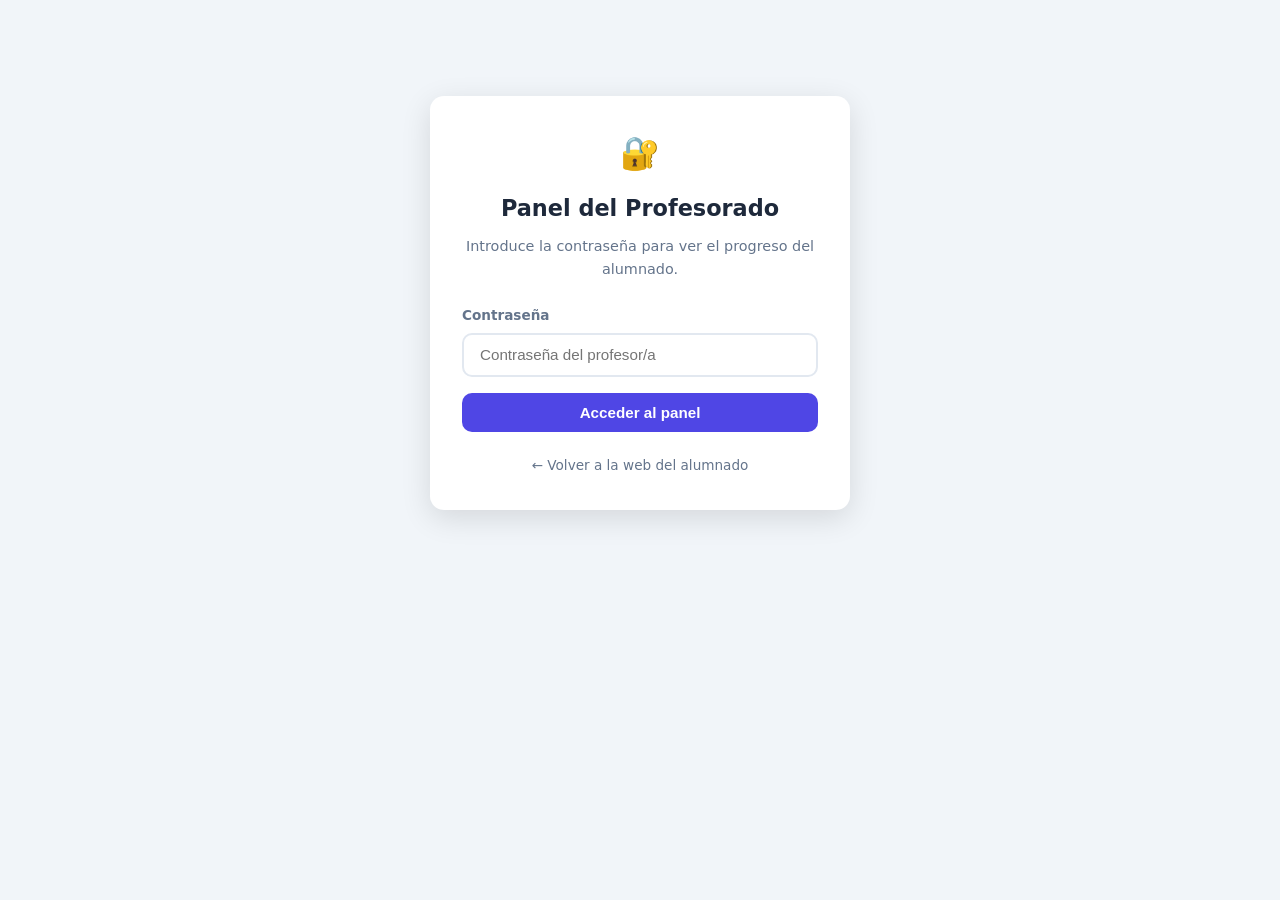
<file: teacher.html>
<!DOCTYPE html>
<html lang="es">
<head>
  <meta charset="UTF-8">
  <meta name="viewport" content="width=device-width, initial-scale=1.0">
  <title>Panel del Profesorado · TyD</title>
  <link rel="stylesheet" href="css/style.css">
</head>
<body>

<!-- ── LOGIN PROFESOR ──────────────────────────── -->
<div id="login-screen" class="page" style="display:none">
  <div class="teacher-login">
    <div style="font-size:2rem;margin-bottom:.75rem">🔐</div>
    <h1>Panel del Profesorado</h1>
    <p>Introduce la contraseña para ver el progreso del alumnado.</p>

    <div class="form-group">
      <label class="form-label" for="pwd-input">Contraseña</label>
      <input type="password" id="pwd-input" class="form-input"
             placeholder="Contraseña del profesor/a"
             onkeydown="if(event.key==='Enter') checkPassword()">
    </div>
    <button class="btn btn-primary" style="width:100%;justify-content:center"
            onclick="checkPassword()">
      Acceder al panel
    </button>
    <div class="form-error" id="pwd-error">Contraseña incorrecta. Inténtalo de nuevo.</div>
    <div style="margin-top:1.25rem;text-align:center">
      <a href="index.html" style="font-size:.85rem;color:var(--muted)">← Volver a la web del alumnado</a>
    </div>
  </div>
</div>

<!-- ── DASHBOARD ──────────────────────────────── -->
<div id="dashboard-screen" style="display:none">
  <nav class="topbar">
    <div class="topbar-brand">📡 Panel del profesorado</div>
    <div class="topbar-user">
      <a href="index.html" style="font-size:.85rem;color:var(--muted)">← Web del alumnado</a>
      <button class="btn btn-ghost" style="padding:.3rem .8rem;font-size:.82rem"
              onclick="logout()">Salir</button>
    </div>
  </nav>

  <main class="page">
    <div class="dashboard-header">
      <h1>Progreso del alumnado</h1>
      <button class="btn btn-primary" onclick="refreshData()">🔄 Actualizar datos</button>
    </div>

    <!-- Pestañas del panel -->
    <div class="section-tabs" style="margin-bottom:1.5rem">
      <button class="tab-btn active" onclick="showTeacherTab('resumen')">📊 Resumen</button>
      <button class="tab-btn" onclick="showTeacherTab('detalle')">🔬 Detalle por alumno</button>
    </div>

    <!-- ══ PESTAÑA RESUMEN ══ -->
    <div id="teacher-panel-resumen">

    <!-- Estadísticas globales -->
    <div class="stats-grid" id="stats-grid">
      <div class="stat-card">
        <div class="stat-value" id="stat-students">—</div>
        <div class="stat-label">Alumnos/as que han accedido</div>
      </div>
      <div class="stat-card">
        <div class="stat-value" id="stat-sessions">—</div>
        <div class="stat-label">Unidades completadas</div>
      </div>
      <div class="stat-card">
        <div class="stat-value" id="stat-avg">—</div>
        <div class="stat-label">Puntuación media</div>
      </div>
      <div class="stat-card">
        <div class="stat-value" id="stat-perfect">—</div>
        <div class="stat-label">Resultados con 100%</div>
      </div>
    </div>

    <!-- Filtros -->
    <div class="filter-bar">
      <select id="filter-unit" onchange="applyFilters()">
        <option value="">Todas las unidades</option>
        <option value="ut1">UT1 · Búsqueda en Internet</option>
        <option value="ut4">UT4 · Estructuras</option>
        <option value="ut5">UT5 · Electricidad</option>
        <option value="ut6">UT6 · Dibujo técnico</option>
      </select>
      <input type="text" id="filter-name" placeholder="🔍 Buscar alumno/a…"
             oninput="applyFilters()">
    </div>

    <!-- Estado / spinner -->
    <div id="data-status"></div>

    <!-- Tabla -->
    <div id="table-wrap" style="overflow-x:auto">
      <table class="progress-table" id="progress-table" style="display:none">
        <thead>
          <tr>
            <th>Alumno/a</th>
            <th>Email</th>
            <th>Unidad</th>
            <th>Puntuación</th>
            <th>%</th>
            <th>Fecha</th>
          </tr>
        </thead>
        <tbody id="table-body"></tbody>
      </table>
    </div>

    <div class="alert alert-info" style="margin-top:1.5rem">
      ℹ️ Los datos también están disponibles en tu <strong>Hoja de Cálculo de Google</strong>
      vinculada al Apps Script. Puedes exportarlos, filtrarlos y hacer gráficas directamente allí.
    </div>

    </div><!-- /teacher-panel-resumen -->

    <!-- ══ PESTAÑA DETALLE ══ -->
    <div id="teacher-panel-detalle" style="display:none">

      <div class="dashboard-header" style="margin-bottom:1rem">
        <h2 style="font-size:1.1rem;margin:0">Actividad por alumno/a y unidad</h2>
        <button class="btn btn-primary" onclick="refreshEvents()">🔄 Actualizar</button>
      </div>

      <div class="filter-bar">
        <select id="filter-detail-unit" onchange="renderDetail()">
          <option value="">Todas las unidades</option>
          <option value="ut1">UT1 · Búsqueda en Internet</option>
          <option value="ut4">UT4 · Estructuras</option>
          <option value="ut5">UT5 · Electricidad</option>
          <option value="ut6">UT6 · Dibujo técnico</option>
        </select>
        <input type="text" id="filter-detail-name" placeholder="🔍 Buscar alumno/a…"
               oninput="renderDetail()">
      </div>

      <div id="detail-status"></div>
      <div id="detail-wrap"></div>

    </div><!-- /teacher-panel-detalle -->

  </main>
</div>

<!-- Scripts -->
<script src="js/config.js"></script>
<script src="js/progress.js"></script>

<script>
  let allData    = [];
  let allEvents  = [];
  let teacherPwd = '';

  // ── Pestañas del panel profesor ───────────────────
  function showTeacherTab(tab) {
    document.querySelectorAll('.tab-btn').forEach(b =>
      b.classList.toggle('active', b.textContent.toLowerCase().includes(
        tab === 'resumen' ? 'resumen' : 'detalle')));
    document.getElementById('teacher-panel-resumen').style.display =
      tab === 'resumen' ? '' : 'none';
    document.getElementById('teacher-panel-detalle').style.display =
      tab === 'detalle' ? '' : 'none';
    if (tab === 'detalle' && allEvents.length === 0) refreshEvents();
  }

  // ── Autenticación ─────────────────────────────────
  function checkPassword() {
    const pwd = document.getElementById('pwd-input').value.trim();
    if (!pwd) return;

    // Comprobación rápida local para UX inmediata
    if (pwd !== CONFIG.TEACHER_PASSWORD) {
      document.getElementById('pwd-error').style.display = 'block';
      return;
    }

    teacherPwd = pwd;
    document.getElementById('pwd-error').style.display = 'none';
    sessionStorage.setItem('teacher_pwd', pwd);
    showDashboard();
  }

  function logout() {
    sessionStorage.removeItem('teacher_pwd');
    window.location.href = 'teacher.html';
  }

  // ── Mostrar dashboard ─────────────────────────────
  function showDashboard() {
    document.getElementById('login-screen').style.display    = 'none';
    document.getElementById('dashboard-screen').style.display = 'block';
    refreshData();
  }

  // ── Cargar datos ──────────────────────────────────
  function refreshData() {
    const status = document.getElementById('data-status');
    status.innerHTML = '<div class="spinner"></div>';
    document.getElementById('progress-table').style.display = 'none';

    Progress.fetchTeacherData(
      teacherPwd,
      (data) => {
        allData = data;
        status.innerHTML = '';
        renderStats(data);
        applyFilters();
      },
      (err) => {
        status.innerHTML = `
          <div class="alert alert-info">
            ⚠️ ${err}<br><br>
            <strong>¿El Apps Script está configurado?</strong><br>
            Si aún no has desplegado el Apps Script, los datos se registrarán
            automáticamente en cuanto el alumnado complete unidades.
            Consulta el README.md para el proceso de configuración.
          </div>
        `;
      }
    );
  }

  // ── Estadísticas ──────────────────────────────────
  function renderStats(data) {
    const students = new Set(data.map(r => r['Email'])).size;
    const sessions = data.length;
    const percents = data.map(r => Number(r['%']) || 0);
    const avg      = percents.length
      ? Math.round(percents.reduce((a, b) => a + b, 0) / percents.length)
      : 0;
    const perfect  = percents.filter(p => p === 100).length;

    document.getElementById('stat-students').textContent = students || '—';
    document.getElementById('stat-sessions').textContent = sessions || '—';
    document.getElementById('stat-avg').textContent      = sessions ? avg + '%' : '—';
    document.getElementById('stat-perfect').textContent  = sessions ? perfect : '—';
  }

  // ── Filtrado y tabla ──────────────────────────────
  function applyFilters() {
    const unitFilter = document.getElementById('filter-unit').value;
    const nameFilter = document.getElementById('filter-name').value.toLowerCase();

    const filtered = allData.filter(row => {
      const matchUnit = !unitFilter || (row['Unidad'] || '').toLowerCase() === unitFilter;
      const matchName = !nameFilter
        || (row['Nombre'] || '').toLowerCase().includes(nameFilter)
        || (row['Email']  || '').toLowerCase().includes(nameFilter);
      return matchUnit && matchName;
    });

    renderTable(filtered);
  }

  function renderTable(rows) {
    const table = document.getElementById('progress-table');
    const tbody = document.getElementById('table-body');

    if (rows.length === 0) {
      table.style.display = 'none';
      document.getElementById('data-status').innerHTML = `
        <div class="empty-state">
          <div class="empty-icon">📭</div>
          <p>No hay registros con esos filtros.</p>
        </div>
      `;
      return;
    }

    document.getElementById('data-status').innerHTML = '';
    table.style.display = 'table';

    const UNIT_LABELS = {
      ut1: 'UT1 · Búsqueda',
      ut4: 'UT4 · Estructuras',
      ut5: 'UT5 · Electricidad',
      ut6: 'UT6 · Dibujo',
    };

    tbody.innerHTML = rows.map(row => {
      const pct   = Number(row['%']) || 0;
      const score = row['Puntuación'] || '—';
      const total = row['Total']      || '—';
      const unit  = row['Unidad']     || '';
      const date  = row['Fecha']
        ? new Date(row['Fecha']).toLocaleDateString('es-ES', { day:'2-digit', month:'2-digit', year:'2-digit', hour:'2-digit', minute:'2-digit' })
        : '—';

      const badgeClass = pct >= 80 ? 'badge-green' : pct >= 50 ? 'badge-yellow' : 'badge-red';
      const barColor   = pct >= 80 ? '#16a34a'     : pct >= 50 ? '#d97706'      : '#dc2626';

      return `
        <tr>
          <td>${row['Nombre'] || '—'}</td>
          <td style="color:var(--muted);font-size:.85rem">${row['Email'] || '—'}</td>
          <td>${UNIT_LABELS[unit] || unit}</td>
          <td>
            <div class="score-bar-wrap">
              <div class="score-mini-bar">
                <div class="score-mini-fill" style="width:${pct}%;background:${barColor}"></div>
              </div>
              ${score}/${total}
            </div>
          </td>
          <td><span class="badge ${badgeClass}">${pct}%</span></td>
          <td style="color:var(--muted);font-size:.85rem">${date}</td>
        </tr>
      `;
    }).join('');
  }

  // ── Detalle: cargar eventos ───────────────────────
  function refreshEvents() {
    const status = document.getElementById('detail-status');
    status.innerHTML = '<div class="spinner"></div>';
    document.getElementById('detail-wrap').innerHTML = '';

    Progress.fetchTeacherEvents(
      teacherPwd,
      (data) => {
        allEvents = data;
        status.innerHTML = '';
        renderDetail();
      },
      (err) => {
        status.innerHTML = `<div class="alert alert-info">⚠️ ${err}</div>`;
      }
    );
  }

  // ── Detalle: renderizar tabla por alumno/unidad ───
  function renderDetail() {
    const unitFilter = document.getElementById('filter-detail-unit').value;
    const nameFilter = document.getElementById('filter-detail-name').value.toLowerCase();

    const filtered = allEvents.filter(r => {
      const matchUnit = !unitFilter || (r['Unidad'] || '') === unitFilter;
      const matchName = !nameFilter
        || (r['Nombre'] || '').toLowerCase().includes(nameFilter)
        || (r['Email']  || '').toLowerCase().includes(nameFilter);
      return matchUnit && matchName;
    });

    if (filtered.length === 0) {
      document.getElementById('detail-wrap').innerHTML = `
        <div class="empty-state"><div class="empty-icon">📭</div>
        <p>No hay actividad con esos filtros.</p></div>`;
      return;
    }

    // Agrupar por email+unidad
    const groups = {};
    filtered.forEach(r => {
      const key = (r['Email'] || '') + '||' + (r['Unidad'] || '');
      if (!groups[key]) groups[key] = { nombre: r['Nombre'], email: r['Email'], unidad: r['Unidad'], eventos: [] };
      groups[key].eventos.push(r);
    });

    const UNIT_LABELS = { ut1:'UT1 · Búsqueda', ut4:'UT4 · Estructuras', ut5:'UT5 · Electricidad', ut6:'UT6 · Dibujo' };

    const html = Object.values(groups).map(g => {
      const vioTeoria  = g.eventos.some(e => e['Tipo'] === 'teoria');
      const vioEjemplo = g.eventos.some(e => e['Tipo'] === 'ejemplo');
      const ejercicios = g.eventos.filter(e => e['Tipo'] === 'ejercicio');
      const correctos  = ejercicios.filter(e => (e['Detalle'] || '').endsWith(':correcto'));
      const incorrectos= ejercicios.filter(e => (e['Detalle'] || '').endsWith(':incorrecto'));

      const exRows = ejercicios.map(e => {
        const [qid, resultado] = (e['Detalle'] || ':').split(':');
        const ok = resultado === 'correcto';
        return `<span class="badge ${ok ? 'badge-green' : 'badge-red'}" style="margin:2px;font-size:.75rem">
          ${qid} ${ok ? '✓' : '✗'}
        </span>`;
      }).join('');

      return `
        <div style="border:1px solid var(--border);border-radius:.6rem;padding:1rem;margin-bottom:.75rem">
          <div style="display:flex;justify-content:space-between;align-items:center;flex-wrap:wrap;gap:.5rem">
            <div>
              <strong>${g.nombre || '—'}</strong>
              <span style="color:var(--muted);font-size:.82rem;margin-left:.5rem">${g.email || ''}</span>
            </div>
            <span style="font-size:.82rem;font-weight:600;color:var(--muted)">${UNIT_LABELS[g.unidad] || g.unidad}</span>
          </div>
          <div style="display:flex;gap:1rem;margin-top:.6rem;flex-wrap:wrap;font-size:.85rem">
            <span>${vioTeoria  ? '✅' : '❌'} Teoría</span>
            <span>${vioEjemplo ? '✅' : '❌'} Ejemplo</span>
            <span>✏️ ${ejercicios.length} respuestas
              — <span style="color:#16a34a">${correctos.length} correctas</span>
              / <span style="color:#dc2626">${incorrectos.length} incorrectas</span>
            </span>
          </div>
          ${exRows ? `<div style="margin-top:.5rem">${exRows}</div>` : ''}
        </div>`;
    }).join('');

    document.getElementById('detail-wrap').innerHTML = html;
  }

  // ── Inicio ────────────────────────────────────────
  window.addEventListener('load', () => {
    const saved = sessionStorage.getItem('teacher_pwd');
    if (saved && saved === CONFIG.TEACHER_PASSWORD) {
      teacherPwd = saved;
      showDashboard();
    } else {
      document.getElementById('login-screen').style.display = 'block';
    }
  });
</script>

</body>
</html>
</file>
<file: css/style.css>
/* ===================================================
   Recuperación TyD 2ºESO — Estilos principales
   =================================================== */

:root {
  --primary:     #4f46e5;
  --primary-dark:#3730a3;
  --success:     #16a34a;
  --error:       #dc2626;
  --warning:     #d97706;
  --bg:          #f1f5f9;
  --surface:     #ffffff;
  --border:      #e2e8f0;
  --text:        #1e293b;
  --muted:       #64748b;
  --radius:      14px;
  --shadow:      0 2px 12px rgba(0,0,0,.08);
  --shadow-lg:   0 8px 30px rgba(0,0,0,.12);
  --transition:  .2s ease;

  /* Colores por unidad */
  --ut1: #4f46e5;
  --ut4: #ea580c;
  --ut5: #0891b2;
  --ut6: #7c3aed;
}

* { box-sizing: border-box; margin: 0; padding: 0; }

body {
  font-family: system-ui, -apple-system, 'Segoe UI', sans-serif;
  background: var(--bg);
  color: var(--text);
  line-height: 1.6;
  min-height: 100vh;
}

a { color: inherit; text-decoration: none; }

/* ── TOPBAR ─────────────────────────────────────── */
.topbar {
  background: var(--surface);
  border-bottom: 1px solid var(--border);
  padding: .8rem 1.5rem;
  display: flex;
  align-items: center;
  justify-content: space-between;
  position: sticky;
  top: 0;
  z-index: 100;
  box-shadow: 0 1px 6px rgba(0,0,0,.06);
}
.topbar-brand {
  font-weight: 700;
  font-size: 1.1rem;
  color: var(--primary);
  display: flex;
  align-items: center;
  gap: .5rem;
}
.topbar-user {
  display: flex;
  align-items: center;
  gap: .7rem;
  font-size: .9rem;
  color: var(--muted);
}
.topbar-user img {
  width: 32px;
  height: 32px;
  border-radius: 50%;
  border: 2px solid var(--border);
}
.topbar-back {
  display: flex;
  align-items: center;
  gap: .4rem;
  color: var(--muted);
  font-size: .9rem;
  cursor: pointer;
  transition: color var(--transition);
}
.topbar-back:hover { color: var(--primary); }

/* ── MAIN WRAPPER ───────────────────────────────── */
.page {
  max-width: 860px;
  margin: 0 auto;
  padding: 2rem 1.25rem 4rem;
}

/* ── LOGIN PAGE ─────────────────────────────────── */
.login-page {
  min-height: 100vh;
  display: flex;
  flex-direction: column;
  align-items: center;
  justify-content: center;
  padding: 2rem 1.25rem;
  text-align: center;
  background: linear-gradient(135deg, #4f46e5 0%, #7c3aed 100%);
}
.login-card {
  background: var(--surface);
  border-radius: var(--radius);
  padding: 2.5rem 2rem;
  max-width: 420px;
  width: 100%;
  box-shadow: var(--shadow-lg);
}
.login-logo {
  font-size: 2.5rem;
  margin-bottom: 1rem;
}
.login-title {
  font-size: 1.4rem;
  font-weight: 700;
  color: var(--text);
  margin-bottom: .4rem;
}
.login-subtitle {
  font-size: .95rem;
  color: var(--muted);
  margin-bottom: 2rem;
}
.login-hint {
  margin-top: 1.2rem;
  font-size: .82rem;
  color: var(--muted);
}

/* ── UNIT GRID (index) ──────────────────────────── */
.greeting {
  margin-bottom: 1.5rem;
}
.greeting h1 {
  font-size: 1.6rem;
  font-weight: 700;
}
.greeting p { color: var(--muted); margin-top: .25rem; }

.unit-grid {
  display: grid;
  grid-template-columns: repeat(auto-fill, minmax(250px, 1fr));
  gap: 1.25rem;
  margin-bottom: 2rem;
}
.unit-card {
  background: var(--surface);
  border-radius: var(--radius);
  padding: 1.5rem;
  box-shadow: var(--shadow);
  cursor: pointer;
  transition: transform var(--transition), box-shadow var(--transition);
  border-top: 4px solid var(--unit-color, var(--primary));
  display: flex;
  flex-direction: column;
  gap: .6rem;
  text-decoration: none;
  color: inherit;
}
.unit-card:hover {
  transform: translateY(-3px);
  box-shadow: var(--shadow-lg);
}
.unit-card-icon { font-size: 2rem; }
.unit-card-label {
  font-size: .78rem;
  font-weight: 600;
  letter-spacing: .06em;
  text-transform: uppercase;
  color: var(--unit-color, var(--primary));
}
.unit-card-title {
  font-size: 1.05rem;
  font-weight: 700;
  line-height: 1.3;
}
.unit-card-desc { font-size: .87rem; color: var(--muted); }

/* Progress bar in card */
.card-progress {
  margin-top: .5rem;
}
.card-progress-bar {
  height: 6px;
  background: var(--border);
  border-radius: 99px;
  overflow: hidden;
}
.card-progress-fill {
  height: 100%;
  background: var(--unit-color, var(--primary));
  border-radius: 99px;
  transition: width .5s ease;
}
.card-progress-label {
  font-size: .78rem;
  color: var(--muted);
  margin-top: .3rem;
}

/* Teacher link */
.teacher-link {
  text-align: center;
  margin-top: 1rem;
}
.teacher-link a {
  font-size: .85rem;
  color: var(--muted);
  display: inline-flex;
  align-items: center;
  gap: .3rem;
  transition: color var(--transition);
}
.teacher-link a:hover { color: var(--primary); }

/* ── UNIT PAGE ──────────────────────────────────── */
.unit-header {
  margin-bottom: 1.5rem;
}
.unit-badge {
  display: inline-flex;
  align-items: center;
  gap: .4rem;
  background: var(--unit-color, var(--primary));
  color: #fff;
  font-size: .78rem;
  font-weight: 600;
  letter-spacing: .06em;
  text-transform: uppercase;
  padding: .3rem .8rem;
  border-radius: 99px;
  margin-bottom: .75rem;
}
.unit-title {
  font-size: 1.6rem;
  font-weight: 800;
  line-height: 1.2;
}

/* Section tabs */
.section-tabs {
  display: flex;
  gap: .5rem;
  margin-bottom: 1.5rem;
  flex-wrap: wrap;
}
.tab-btn {
  padding: .5rem 1.1rem;
  border: 2px solid var(--border);
  background: var(--surface);
  border-radius: 99px;
  font-size: .88rem;
  font-weight: 600;
  cursor: pointer;
  transition: all var(--transition);
  color: var(--muted);
}
.tab-btn.active {
  border-color: var(--unit-color, var(--primary));
  color: var(--unit-color, var(--primary));
  background: color-mix(in srgb, var(--unit-color, var(--primary)) 8%, white);
}
.tab-btn:hover:not(.active) {
  border-color: var(--muted);
  color: var(--text);
}

.section-panel { display: none; }
.section-panel.active { display: block; }

/* ── THEORY ─────────────────────────────────────── */
.theory-block {
  background: var(--surface);
  border-radius: var(--radius);
  padding: 1.5rem;
  margin-bottom: 1rem;
  box-shadow: var(--shadow);
  border-left: 4px solid var(--unit-color, var(--primary));
}
.theory-block h3 {
  font-size: 1rem;
  font-weight: 700;
  margin-bottom: .6rem;
  color: var(--unit-color, var(--primary));
}
.theory-block p { font-size: .95rem; margin-bottom: .5rem; }
.theory-block ul {
  padding-left: 1.2rem;
  font-size: .95rem;
}
.theory-block ul li { margin-bottom: .3rem; }
.theory-block code {
  background: #f1f5f9;
  padding: .1em .4em;
  border-radius: 4px;
  font-family: 'Courier New', monospace;
  font-size: .9em;
  color: var(--primary-dark);
}

/* Example box */
.example-box {
  background: #fffbeb;
  border: 1px solid #fde68a;
  border-radius: var(--radius);
  padding: 1.25rem 1.5rem;
  margin-bottom: 1.25rem;
}
.example-box h3 {
  font-size: .85rem;
  font-weight: 700;
  text-transform: uppercase;
  letter-spacing: .06em;
  color: var(--warning);
  margin-bottom: .6rem;
  display: flex;
  align-items: center;
  gap: .4rem;
}
.example-box p { font-size: .95rem; }
.example-box .example-highlight {
  background: #fff;
  border: 1px solid #fde68a;
  border-radius: 8px;
  padding: .75rem 1rem;
  margin-top: .75rem;
  font-family: 'Courier New', monospace;
  font-size: .9rem;
  color: var(--primary-dark);
}

/* ── EXERCISES ──────────────────────────────────── */
.exercise-progress {
  display: flex;
  align-items: center;
  gap: 1rem;
  margin-bottom: 1.5rem;
}
.exercise-progress-bar {
  flex: 1;
  height: 8px;
  background: var(--border);
  border-radius: 99px;
  overflow: hidden;
}
.exercise-progress-fill {
  height: 100%;
  background: var(--unit-color, var(--primary));
  border-radius: 99px;
  transition: width .4s ease;
}
.exercise-progress-label {
  font-size: .82rem;
  font-weight: 600;
  color: var(--muted);
  white-space: nowrap;
}

.exercise-card {
  background: var(--surface);
  border-radius: var(--radius);
  padding: 1.75rem;
  box-shadow: var(--shadow);
}
.exercise-num {
  font-size: .78rem;
  font-weight: 700;
  text-transform: uppercase;
  letter-spacing: .07em;
  color: var(--unit-color, var(--primary));
  margin-bottom: .5rem;
}
.exercise-question {
  font-size: 1.1rem;
  font-weight: 700;
  margin-bottom: 1.25rem;
  line-height: 1.4;
}

/* Test options */
.options-list {
  display: flex;
  flex-direction: column;
  gap: .65rem;
}
.option-btn {
  display: flex;
  align-items: flex-start;
  gap: .8rem;
  padding: .9rem 1.1rem;
  border: 2px solid var(--border);
  border-radius: 10px;
  background: var(--surface);
  cursor: pointer;
  text-align: left;
  font-size: .95rem;
  transition: all var(--transition);
  width: 100%;
}
.option-btn:hover:not(:disabled) {
  border-color: var(--unit-color, var(--primary));
  background: color-mix(in srgb, var(--unit-color, var(--primary)) 5%, white);
}
.option-btn .option-letter {
  width: 26px;
  height: 26px;
  min-width: 26px;
  border-radius: 50%;
  background: var(--bg);
  display: flex;
  align-items: center;
  justify-content: center;
  font-size: .78rem;
  font-weight: 700;
  color: var(--muted);
  transition: all var(--transition);
}
.option-btn.correct {
  border-color: var(--success);
  background: #f0fdf4;
}
.option-btn.correct .option-letter {
  background: var(--success);
  color: #fff;
}
.option-btn.incorrect {
  border-color: var(--error);
  background: #fef2f2;
}
.option-btn.incorrect .option-letter {
  background: var(--error);
  color: #fff;
}
.option-btn:disabled { cursor: default; }

/* Feedback box */
.feedback-box {
  margin-top: 1rem;
  padding: .9rem 1.1rem;
  border-radius: 10px;
  font-size: .9rem;
  display: none;
}
.feedback-box.correct {
  background: #f0fdf4;
  border: 1px solid #86efac;
  color: #166534;
  display: block;
}
.feedback-box.incorrect {
  background: #fef2f2;
  border: 1px solid #fca5a5;
  color: #991b1b;
  display: block;
}
.feedback-box strong { display: block; margin-bottom: .2rem; }

/* ── MATCHING ───────────────────────────────────── */
.matching-grid {
  display: grid;
  grid-template-columns: 1fr 1fr;
  gap: 1rem;
  margin-bottom: 1rem;
}
@media (max-width: 520px) {
  .matching-grid { grid-template-columns: 1fr; }
}
.matching-col { display: flex; flex-direction: column; gap: .6rem; }
.matching-col-title {
  font-size: .78rem;
  font-weight: 700;
  text-transform: uppercase;
  letter-spacing: .06em;
  color: var(--muted);
  margin-bottom: .2rem;
}
.match-item {
  padding: .75rem 1rem;
  border: 2px solid var(--border);
  border-radius: 10px;
  font-size: .9rem;
  cursor: pointer;
  transition: all var(--transition);
  background: var(--surface);
  position: relative;
}
.match-item:hover:not(.matched):not(.locked) {
  border-color: var(--unit-color, var(--primary));
  background: color-mix(in srgb, var(--unit-color, var(--primary)) 6%, white);
}
.match-item.selected {
  border-color: var(--unit-color, var(--primary));
  background: color-mix(in srgb, var(--unit-color, var(--primary)) 10%, white);
  box-shadow: 0 0 0 3px color-mix(in srgb, var(--unit-color, var(--primary)) 20%, transparent);
}
.match-item.matched-correct {
  border-color: var(--success);
  background: #f0fdf4;
  color: #166534;
  cursor: default;
}
.match-item.matched-incorrect {
  border-color: var(--error);
  background: #fef2f2;
  animation: shake .35s ease;
}
.match-item.locked { cursor: default; }
@keyframes shake {
  0%, 100% { transform: translateX(0); }
  25% { transform: translateX(-6px); }
  75% { transform: translateX(6px); }
}

.matching-instructions {
  font-size: .85rem;
  color: var(--muted);
  margin-bottom: 1rem;
  display: flex;
  align-items: center;
  gap: .4rem;
}

/* ── BUTTONS ─────────────────────────────────────── */
.btn {
  display: inline-flex;
  align-items: center;
  gap: .5rem;
  padding: .7rem 1.4rem;
  border-radius: 10px;
  font-size: .95rem;
  font-weight: 600;
  cursor: pointer;
  border: none;
  transition: all var(--transition);
}
.btn-primary {
  background: var(--unit-color, var(--primary));
  color: #fff;
}
.btn-primary:hover {
  filter: brightness(1.1);
  transform: translateY(-1px);
}
.btn-ghost {
  background: transparent;
  color: var(--muted);
  border: 2px solid var(--border);
}
.btn-ghost:hover {
  border-color: var(--muted);
  color: var(--text);
}
.btn:disabled {
  opacity: .5;
  cursor: not-allowed;
  transform: none;
}

.next-btn-wrap {
  margin-top: 1.25rem;
  display: flex;
  justify-content: flex-end;
}

/* ── RESULTS ─────────────────────────────────────── */
.results-card {
  background: var(--surface);
  border-radius: var(--radius);
  padding: 2.5rem;
  box-shadow: var(--shadow);
  text-align: center;
}
.results-score {
  font-size: 4rem;
  font-weight: 800;
  color: var(--unit-color, var(--primary));
  line-height: 1;
  margin-bottom: .5rem;
}
.results-label { font-size: 1.1rem; color: var(--muted); margin-bottom: 1.5rem; }
.results-emoji { font-size: 3rem; margin-bottom: 1rem; }
.results-message { font-size: 1rem; margin-bottom: 2rem; }
.results-actions { display: flex; gap: 1rem; justify-content: center; flex-wrap: wrap; }

/* ── TEACHER PAGE ───────────────────────────────── */
.teacher-login {
  max-width: 420px;
  margin: 4rem auto;
  background: var(--surface);
  border-radius: var(--radius);
  padding: 2rem;
  box-shadow: var(--shadow-lg);
  text-align: center;
}
.teacher-login h1 { font-size: 1.4rem; font-weight: 700; margin-bottom: .5rem; }
.teacher-login p { color: var(--muted); font-size: .9rem; margin-bottom: 1.5rem; }

.form-group { margin-bottom: 1rem; text-align: left; }
.form-label {
  display: block;
  font-size: .85rem;
  font-weight: 600;
  margin-bottom: .4rem;
  color: var(--muted);
}
.form-input {
  width: 100%;
  padding: .7rem 1rem;
  border: 2px solid var(--border);
  border-radius: 10px;
  font-size: .95rem;
  transition: border-color var(--transition);
  outline: none;
}
.form-input:focus { border-color: var(--primary); }
.form-error {
  color: var(--error);
  font-size: .85rem;
  margin-top: .75rem;
  display: none;
}

/* Teacher dashboard */
.dashboard-header {
  display: flex;
  align-items: center;
  justify-content: space-between;
  margin-bottom: 1.5rem;
  flex-wrap: wrap;
  gap: 1rem;
}
.dashboard-header h1 { font-size: 1.4rem; font-weight: 700; }

.stats-grid {
  display: grid;
  grid-template-columns: repeat(auto-fill, minmax(140px, 1fr));
  gap: 1rem;
  margin-bottom: 2rem;
}
.stat-card {
  background: var(--surface);
  border-radius: var(--radius);
  padding: 1.25rem;
  box-shadow: var(--shadow);
  text-align: center;
}
.stat-value {
  font-size: 2rem;
  font-weight: 800;
  color: var(--primary);
}
.stat-label { font-size: .82rem; color: var(--muted); margin-top: .2rem; }

.filter-bar {
  display: flex;
  gap: .75rem;
  margin-bottom: 1.25rem;
  flex-wrap: wrap;
  align-items: center;
}
.filter-bar select,
.filter-bar input {
  padding: .5rem .9rem;
  border: 2px solid var(--border);
  border-radius: 8px;
  font-size: .88rem;
  outline: none;
  background: var(--surface);
}
.filter-bar select:focus,
.filter-bar input:focus { border-color: var(--primary); }

.progress-table {
  width: 100%;
  border-collapse: collapse;
  background: var(--surface);
  border-radius: var(--radius);
  overflow: hidden;
  box-shadow: var(--shadow);
}
.progress-table th {
  background: #f8fafc;
  padding: .75rem 1rem;
  text-align: left;
  font-size: .82rem;
  font-weight: 700;
  text-transform: uppercase;
  letter-spacing: .05em;
  color: var(--muted);
  border-bottom: 2px solid var(--border);
}
.progress-table td {
  padding: .85rem 1rem;
  border-bottom: 1px solid var(--border);
  font-size: .9rem;
}
.progress-table tr:last-child td { border-bottom: none; }
.progress-table tr:hover td { background: #f8fafc; }

.badge {
  display: inline-block;
  padding: .2rem .6rem;
  border-radius: 99px;
  font-size: .75rem;
  font-weight: 700;
}
.badge-green { background: #dcfce7; color: #166534; }
.badge-yellow { background: #fef9c3; color: #854d0e; }
.badge-red { background: #fee2e2; color: #991b1b; }
.badge-gray { background: #f1f5f9; color: #64748b; }

/* Score indicator */
.score-bar-wrap { display: flex; align-items: center; gap: .5rem; }
.score-mini-bar {
  width: 60px;
  height: 6px;
  background: var(--border);
  border-radius: 99px;
  overflow: hidden;
}
.score-mini-fill {
  height: 100%;
  border-radius: 99px;
}

/* Loading spinner */
.spinner {
  width: 36px;
  height: 36px;
  border: 3px solid var(--border);
  border-top-color: var(--primary);
  border-radius: 50%;
  animation: spin .8s linear infinite;
  margin: 2rem auto;
}
@keyframes spin { to { transform: rotate(360deg); } }

/* Empty state */
.empty-state {
  text-align: center;
  padding: 3rem 1rem;
  color: var(--muted);
}
.empty-state .empty-icon { font-size: 2.5rem; margin-bottom: .75rem; }

/* Alert */
.alert {
  padding: 1rem 1.25rem;
  border-radius: 10px;
  font-size: .9rem;
  margin-bottom: 1.25rem;
  display: flex;
  gap: .6rem;
  align-items: flex-start;
}
.alert-info {
  background: #eff6ff;
  border: 1px solid #bfdbfe;
  color: #1e40af;
}
.alert-success {
  background: #f0fdf4;
  border: 1px solid #86efac;
  color: #166534;
}

/* ── RESPONSIVE ─────────────────────────────────── */
@media (max-width: 600px) {
  .page { padding: 1.25rem .9rem 3rem; }
  .exercise-card { padding: 1.25rem; }
  .exercise-question { font-size: 1rem; }
  .results-score { font-size: 3rem; }
  .progress-table th:nth-child(n+4),
  .progress-table td:nth-child(n+4) { display: none; }
}
</file>
<file: web-recuperacion/css/style.css>
/* ===================================================
   Recuperación TyD 2ºESO — Estilos principales
   =================================================== */

:root {
  --primary:     #4f46e5;
  --primary-dark:#3730a3;
  --success:     #16a34a;
  --error:       #dc2626;
  --warning:     #d97706;
  --bg:          #f1f5f9;
  --surface:     #ffffff;
  --border:      #e2e8f0;
  --text:        #1e293b;
  --muted:       #64748b;
  --radius:      14px;
  --shadow:      0 2px 12px rgba(0,0,0,.08);
  --shadow-lg:   0 8px 30px rgba(0,0,0,.12);
  --transition:  .2s ease;

  /* Colores por unidad */
  --ut1: #4f46e5;
  --ut4: #ea580c;
  --ut5: #0891b2;
  --ut6: #7c3aed;
}

* { box-sizing: border-box; margin: 0; padding: 0; }

body {
  font-family: system-ui, -apple-system, 'Segoe UI', sans-serif;
  background: var(--bg);
  color: var(--text);
  line-height: 1.6;
  min-height: 100vh;
}

a { color: inherit; text-decoration: none; }

/* ── TOPBAR ─────────────────────────────────────── */
.topbar {
  background: var(--surface);
  border-bottom: 1px solid var(--border);
  padding: .8rem 1.5rem;
  display: flex;
  align-items: center;
  justify-content: space-between;
  position: sticky;
  top: 0;
  z-index: 100;
  box-shadow: 0 1px 6px rgba(0,0,0,.06);
}
.topbar-brand {
  font-weight: 700;
  font-size: 1.1rem;
  color: var(--primary);
  display: flex;
  align-items: center;
  gap: .5rem;
}
.topbar-user {
  display: flex;
  align-items: center;
  gap: .7rem;
  font-size: .9rem;
  color: var(--muted);
}
.topbar-user img {
  width: 32px;
  height: 32px;
  border-radius: 50%;
  border: 2px solid var(--border);
}
.topbar-back {
  display: flex;
  align-items: center;
  gap: .4rem;
  color: var(--muted);
  font-size: .9rem;
  cursor: pointer;
  transition: color var(--transition);
}
.topbar-back:hover { color: var(--primary); }

/* ── MAIN WRAPPER ───────────────────────────────── */
.page {
  max-width: 860px;
  margin: 0 auto;
  padding: 2rem 1.25rem 4rem;
}

/* ── LOGIN PAGE ─────────────────────────────────── */
.login-page {
  min-height: 100vh;
  display: flex;
  flex-direction: column;
  align-items: center;
  justify-content: center;
  padding: 2rem 1.25rem;
  text-align: center;
  background: linear-gradient(135deg, #4f46e5 0%, #7c3aed 100%);
}
.login-card {
  background: var(--surface);
  border-radius: var(--radius);
  padding: 2.5rem 2rem;
  max-width: 420px;
  width: 100%;
  box-shadow: var(--shadow-lg);
}
.login-logo {
  font-size: 2.5rem;
  margin-bottom: 1rem;
}
.login-title {
  font-size: 1.4rem;
  font-weight: 700;
  color: var(--text);
  margin-bottom: .4rem;
}
.login-subtitle {
  font-size: .95rem;
  color: var(--muted);
  margin-bottom: 2rem;
}
.login-hint {
  margin-top: 1.2rem;
  font-size: .82rem;
  color: var(--muted);
}

/* ── UNIT GRID (index) ──────────────────────────── */
.greeting {
  margin-bottom: 1.5rem;
}
.greeting h1 {
  font-size: 1.6rem;
  font-weight: 700;
}
.greeting p { color: var(--muted); margin-top: .25rem; }

.unit-grid {
  display: grid;
  grid-template-columns: repeat(auto-fill, minmax(250px, 1fr));
  gap: 1.25rem;
  margin-bottom: 2rem;
}
.unit-card {
  background: var(--surface);
  border-radius: var(--radius);
  padding: 1.5rem;
  box-shadow: var(--shadow);
  cursor: pointer;
  transition: transform var(--transition), box-shadow var(--transition);
  border-top: 4px solid var(--unit-color, var(--primary));
  display: flex;
  flex-direction: column;
  gap: .6rem;
  text-decoration: none;
  color: inherit;
}
.unit-card:hover {
  transform: translateY(-3px);
  box-shadow: var(--shadow-lg);
}
.unit-card-icon { font-size: 2rem; }
.unit-card-label {
  font-size: .78rem;
  font-weight: 600;
  letter-spacing: .06em;
  text-transform: uppercase;
  color: var(--unit-color, var(--primary));
}
.unit-card-title {
  font-size: 1.05rem;
  font-weight: 700;
  line-height: 1.3;
}
.unit-card-desc { font-size: .87rem; color: var(--muted); }

/* Progress bar in card */
.card-progress {
  margin-top: .5rem;
}
.card-progress-bar {
  height: 6px;
  background: var(--border);
  border-radius: 99px;
  overflow: hidden;
}
.card-progress-fill {
  height: 100%;
  background: var(--unit-color, var(--primary));
  border-radius: 99px;
  transition: width .5s ease;
}
.card-progress-label {
  font-size: .78rem;
  color: var(--muted);
  margin-top: .3rem;
}

/* Teacher link */
.teacher-link {
  text-align: center;
  margin-top: 1rem;
}
.teacher-link a {
  font-size: .85rem;
  color: var(--muted);
  display: inline-flex;
  align-items: center;
  gap: .3rem;
  transition: color var(--transition);
}
.teacher-link a:hover { color: var(--primary); }

/* ── UNIT PAGE ──────────────────────────────────── */
.unit-header {
  margin-bottom: 1.5rem;
}
.unit-badge {
  display: inline-flex;
  align-items: center;
  gap: .4rem;
  background: var(--unit-color, var(--primary));
  color: #fff;
  font-size: .78rem;
  font-weight: 600;
  letter-spacing: .06em;
  text-transform: uppercase;
  padding: .3rem .8rem;
  border-radius: 99px;
  margin-bottom: .75rem;
}
.unit-title {
  font-size: 1.6rem;
  font-weight: 800;
  line-height: 1.2;
}

/* Section tabs */
.section-tabs {
  display: flex;
  gap: .5rem;
  margin-bottom: 1.5rem;
  flex-wrap: wrap;
}
.tab-btn {
  padding: .5rem 1.1rem;
  border: 2px solid var(--border);
  background: var(--surface);
  border-radius: 99px;
  font-size: .88rem;
  font-weight: 600;
  cursor: pointer;
  transition: all var(--transition);
  color: var(--muted);
}
.tab-btn.active {
  border-color: var(--unit-color, var(--primary));
  color: var(--unit-color, var(--primary));
  background: color-mix(in srgb, var(--unit-color, var(--primary)) 8%, white);
}
.tab-btn:hover:not(.active) {
  border-color: var(--muted);
  color: var(--text);
}

.section-panel { display: none; }
.section-panel.active { display: block; }

/* ── THEORY ─────────────────────────────────────── */
.theory-block {
  background: var(--surface);
  border-radius: var(--radius);
  padding: 1.5rem;
  margin-bottom: 1rem;
  box-shadow: var(--shadow);
  border-left: 4px solid var(--unit-color, var(--primary));
}
.theory-block h3 {
  font-size: 1rem;
  font-weight: 700;
  margin-bottom: .6rem;
  color: var(--unit-color, var(--primary));
}
.theory-block p { font-size: .95rem; margin-bottom: .5rem; }
.theory-block ul {
  padding-left: 1.2rem;
  font-size: .95rem;
}
.theory-block ul li { margin-bottom: .3rem; }
.theory-block code {
  background: #f1f5f9;
  padding: .1em .4em;
  border-radius: 4px;
  font-family: 'Courier New', monospace;
  font-size: .9em;
  color: var(--primary-dark);
}

/* Example box */
.example-box {
  background: #fffbeb;
  border: 1px solid #fde68a;
  border-radius: var(--radius);
  padding: 1.25rem 1.5rem;
  margin-bottom: 1.25rem;
}
.example-box h3 {
  font-size: .85rem;
  font-weight: 700;
  text-transform: uppercase;
  letter-spacing: .06em;
  color: var(--warning);
  margin-bottom: .6rem;
  display: flex;
  align-items: center;
  gap: .4rem;
}
.example-box p { font-size: .95rem; }
.example-box .example-highlight {
  background: #fff;
  border: 1px solid #fde68a;
  border-radius: 8px;
  padding: .75rem 1rem;
  margin-top: .75rem;
  font-family: 'Courier New', monospace;
  font-size: .9rem;
  color: var(--primary-dark);
}

/* ── EXERCISES ──────────────────────────────────── */
.exercise-progress {
  display: flex;
  align-items: center;
  gap: 1rem;
  margin-bottom: 1.5rem;
}
.exercise-progress-bar {
  flex: 1;
  height: 8px;
  background: var(--border);
  border-radius: 99px;
  overflow: hidden;
}
.exercise-progress-fill {
  height: 100%;
  background: var(--unit-color, var(--primary));
  border-radius: 99px;
  transition: width .4s ease;
}
.exercise-progress-label {
  font-size: .82rem;
  font-weight: 600;
  color: var(--muted);
  white-space: nowrap;
}

.exercise-card {
  background: var(--surface);
  border-radius: var(--radius);
  padding: 1.75rem;
  box-shadow: var(--shadow);
}
.exercise-num {
  font-size: .78rem;
  font-weight: 700;
  text-transform: uppercase;
  letter-spacing: .07em;
  color: var(--unit-color, var(--primary));
  margin-bottom: .5rem;
}
.exercise-question {
  font-size: 1.1rem;
  font-weight: 700;
  margin-bottom: 1.25rem;
  line-height: 1.4;
}

/* Test options */
.options-list {
  display: flex;
  flex-direction: column;
  gap: .65rem;
}
.option-btn {
  display: flex;
  align-items: flex-start;
  gap: .8rem;
  padding: .9rem 1.1rem;
  border: 2px solid var(--border);
  border-radius: 10px;
  background: var(--surface);
  cursor: pointer;
  text-align: left;
  font-size: .95rem;
  transition: all var(--transition);
  width: 100%;
}
.option-btn:hover:not(:disabled) {
  border-color: var(--unit-color, var(--primary));
  background: color-mix(in srgb, var(--unit-color, var(--primary)) 5%, white);
}
.option-btn .option-letter {
  width: 26px;
  height: 26px;
  min-width: 26px;
  border-radius: 50%;
  background: var(--bg);
  display: flex;
  align-items: center;
  justify-content: center;
  font-size: .78rem;
  font-weight: 700;
  color: var(--muted);
  transition: all var(--transition);
}
.option-btn.correct {
  border-color: var(--success);
  background: #f0fdf4;
}
.option-btn.correct .option-letter {
  background: var(--success);
  color: #fff;
}
.option-btn.incorrect {
  border-color: var(--error);
  background: #fef2f2;
}
.option-btn.incorrect .option-letter {
  background: var(--error);
  color: #fff;
}
.option-btn:disabled { cursor: default; }

/* Feedback box */
.feedback-box {
  margin-top: 1rem;
  padding: .9rem 1.1rem;
  border-radius: 10px;
  font-size: .9rem;
  display: none;
}
.feedback-box.correct {
  background: #f0fdf4;
  border: 1px solid #86efac;
  color: #166534;
  display: block;
}
.feedback-box.incorrect {
  background: #fef2f2;
  border: 1px solid #fca5a5;
  color: #991b1b;
  display: block;
}
.feedback-box strong { display: block; margin-bottom: .2rem; }

/* ── MATCHING ───────────────────────────────────── */
.matching-grid {
  display: grid;
  grid-template-columns: 1fr 1fr;
  gap: 1rem;
  margin-bottom: 1rem;
}
@media (max-width: 520px) {
  .matching-grid { grid-template-columns: 1fr; }
}
.matching-col { display: flex; flex-direction: column; gap: .6rem; }
.matching-col-title {
  font-size: .78rem;
  font-weight: 700;
  text-transform: uppercase;
  letter-spacing: .06em;
  color: var(--muted);
  margin-bottom: .2rem;
}
.match-item {
  padding: .75rem 1rem;
  border: 2px solid var(--border);
  border-radius: 10px;
  font-size: .9rem;
  cursor: pointer;
  transition: all var(--transition);
  background: var(--surface);
  position: relative;
}
.match-item:hover:not(.matched):not(.locked) {
  border-color: var(--unit-color, var(--primary));
  background: color-mix(in srgb, var(--unit-color, var(--primary)) 6%, white);
}
.match-item.selected {
  border-color: var(--unit-color, var(--primary));
  background: color-mix(in srgb, var(--unit-color, var(--primary)) 10%, white);
  box-shadow: 0 0 0 3px color-mix(in srgb, var(--unit-color, var(--primary)) 20%, transparent);
}
.match-item.matched-correct {
  border-color: var(--success);
  background: #f0fdf4;
  color: #166534;
  cursor: default;
}
.match-item.matched-incorrect {
  border-color: var(--error);
  background: #fef2f2;
  animation: shake .35s ease;
}
.match-item.locked { cursor: default; }
@keyframes shake {
  0%, 100% { transform: translateX(0); }
  25% { transform: translateX(-6px); }
  75% { transform: translateX(6px); }
}

.matching-instructions {
  font-size: .85rem;
  color: var(--muted);
  margin-bottom: 1rem;
  display: flex;
  align-items: center;
  gap: .4rem;
}

/* ── BUTTONS ─────────────────────────────────────── */
.btn {
  display: inline-flex;
  align-items: center;
  gap: .5rem;
  padding: .7rem 1.4rem;
  border-radius: 10px;
  font-size: .95rem;
  font-weight: 600;
  cursor: pointer;
  border: none;
  transition: all var(--transition);
}
.btn-primary {
  background: var(--unit-color, var(--primary));
  color: #fff;
}
.btn-primary:hover {
  filter: brightness(1.1);
  transform: translateY(-1px);
}
.btn-ghost {
  background: transparent;
  color: var(--muted);
  border: 2px solid var(--border);
}
.btn-ghost:hover {
  border-color: var(--muted);
  color: var(--text);
}
.btn:disabled {
  opacity: .5;
  cursor: not-allowed;
  transform: none;
}

.next-btn-wrap {
  margin-top: 1.25rem;
  display: flex;
  justify-content: flex-end;
}

/* ── RESULTS ─────────────────────────────────────── */
.results-card {
  background: var(--surface);
  border-radius: var(--radius);
  padding: 2.5rem;
  box-shadow: var(--shadow);
  text-align: center;
}
.results-score {
  font-size: 4rem;
  font-weight: 800;
  color: var(--unit-color, var(--primary));
  line-height: 1;
  margin-bottom: .5rem;
}
.results-label { font-size: 1.1rem; color: var(--muted); margin-bottom: 1.5rem; }
.results-emoji { font-size: 3rem; margin-bottom: 1rem; }
.results-message { font-size: 1rem; margin-bottom: 2rem; }
.results-actions { display: flex; gap: 1rem; justify-content: center; flex-wrap: wrap; }

/* ── TEACHER PAGE ───────────────────────────────── */
.teacher-login {
  max-width: 420px;
  margin: 4rem auto;
  background: var(--surface);
  border-radius: var(--radius);
  padding: 2rem;
  box-shadow: var(--shadow-lg);
  text-align: center;
}
.teacher-login h1 { font-size: 1.4rem; font-weight: 700; margin-bottom: .5rem; }
.teacher-login p { color: var(--muted); font-size: .9rem; margin-bottom: 1.5rem; }

.form-group { margin-bottom: 1rem; text-align: left; }
.form-label {
  display: block;
  font-size: .85rem;
  font-weight: 600;
  margin-bottom: .4rem;
  color: var(--muted);
}
.form-input {
  width: 100%;
  padding: .7rem 1rem;
  border: 2px solid var(--border);
  border-radius: 10px;
  font-size: .95rem;
  transition: border-color var(--transition);
  outline: none;
}
.form-input:focus { border-color: var(--primary); }
.form-error {
  color: var(--error);
  font-size: .85rem;
  margin-top: .75rem;
  display: none;
}

/* Teacher dashboard */
.dashboard-header {
  display: flex;
  align-items: center;
  justify-content: space-between;
  margin-bottom: 1.5rem;
  flex-wrap: wrap;
  gap: 1rem;
}
.dashboard-header h1 { font-size: 1.4rem; font-weight: 700; }

.stats-grid {
  display: grid;
  grid-template-columns: repeat(auto-fill, minmax(140px, 1fr));
  gap: 1rem;
  margin-bottom: 2rem;
}
.stat-card {
  background: var(--surface);
  border-radius: var(--radius);
  padding: 1.25rem;
  box-shadow: var(--shadow);
  text-align: center;
}
.stat-value {
  font-size: 2rem;
  font-weight: 800;
  color: var(--primary);
}
.stat-label { font-size: .82rem; color: var(--muted); margin-top: .2rem; }

.filter-bar {
  display: flex;
  gap: .75rem;
  margin-bottom: 1.25rem;
  flex-wrap: wrap;
  align-items: center;
}
.filter-bar select,
.filter-bar input {
  padding: .5rem .9rem;
  border: 2px solid var(--border);
  border-radius: 8px;
  font-size: .88rem;
  outline: none;
  background: var(--surface);
}
.filter-bar select:focus,
.filter-bar input:focus { border-color: var(--primary); }

.progress-table {
  width: 100%;
  border-collapse: collapse;
  background: var(--surface);
  border-radius: var(--radius);
  overflow: hidden;
  box-shadow: var(--shadow);
}
.progress-table th {
  background: #f8fafc;
  padding: .75rem 1rem;
  text-align: left;
  font-size: .82rem;
  font-weight: 700;
  text-transform: uppercase;
  letter-spacing: .05em;
  color: var(--muted);
  border-bottom: 2px solid var(--border);
}
.progress-table td {
  padding: .85rem 1rem;
  border-bottom: 1px solid var(--border);
  font-size: .9rem;
}
.progress-table tr:last-child td { border-bottom: none; }
.progress-table tr:hover td { background: #f8fafc; }

.badge {
  display: inline-block;
  padding: .2rem .6rem;
  border-radius: 99px;
  font-size: .75rem;
  font-weight: 700;
}
.badge-green { background: #dcfce7; color: #166534; }
.badge-yellow { background: #fef9c3; color: #854d0e; }
.badge-red { background: #fee2e2; color: #991b1b; }
.badge-gray { background: #f1f5f9; color: #64748b; }

/* Score indicator */
.score-bar-wrap { display: flex; align-items: center; gap: .5rem; }
.score-mini-bar {
  width: 60px;
  height: 6px;
  background: var(--border);
  border-radius: 99px;
  overflow: hidden;
}
.score-mini-fill {
  height: 100%;
  border-radius: 99px;
}

/* Loading spinner */
.spinner {
  width: 36px;
  height: 36px;
  border: 3px solid var(--border);
  border-top-color: var(--primary);
  border-radius: 50%;
  animation: spin .8s linear infinite;
  margin: 2rem auto;
}
@keyframes spin { to { transform: rotate(360deg); } }

/* Empty state */
.empty-state {
  text-align: center;
  padding: 3rem 1rem;
  color: var(--muted);
}
.empty-state .empty-icon { font-size: 2.5rem; margin-bottom: .75rem; }

/* Alert */
.alert {
  padding: 1rem 1.25rem;
  border-radius: 10px;
  font-size: .9rem;
  margin-bottom: 1.25rem;
  display: flex;
  gap: .6rem;
  align-items: flex-start;
}
.alert-info {
  background: #eff6ff;
  border: 1px solid #bfdbfe;
  color: #1e40af;
}
.alert-success {
  background: #f0fdf4;
  border: 1px solid #86efac;
  color: #166534;
}

/* ── RESPONSIVE ─────────────────────────────────── */
@media (max-width: 600px) {
  .page { padding: 1.25rem .9rem 3rem; }
  .exercise-card { padding: 1.25rem; }
  .exercise-question { font-size: 1rem; }
  .results-score { font-size: 3rem; }
  .progress-table th:nth-child(n+4),
  .progress-table td:nth-child(n+4) { display: none; }
}
</file>
